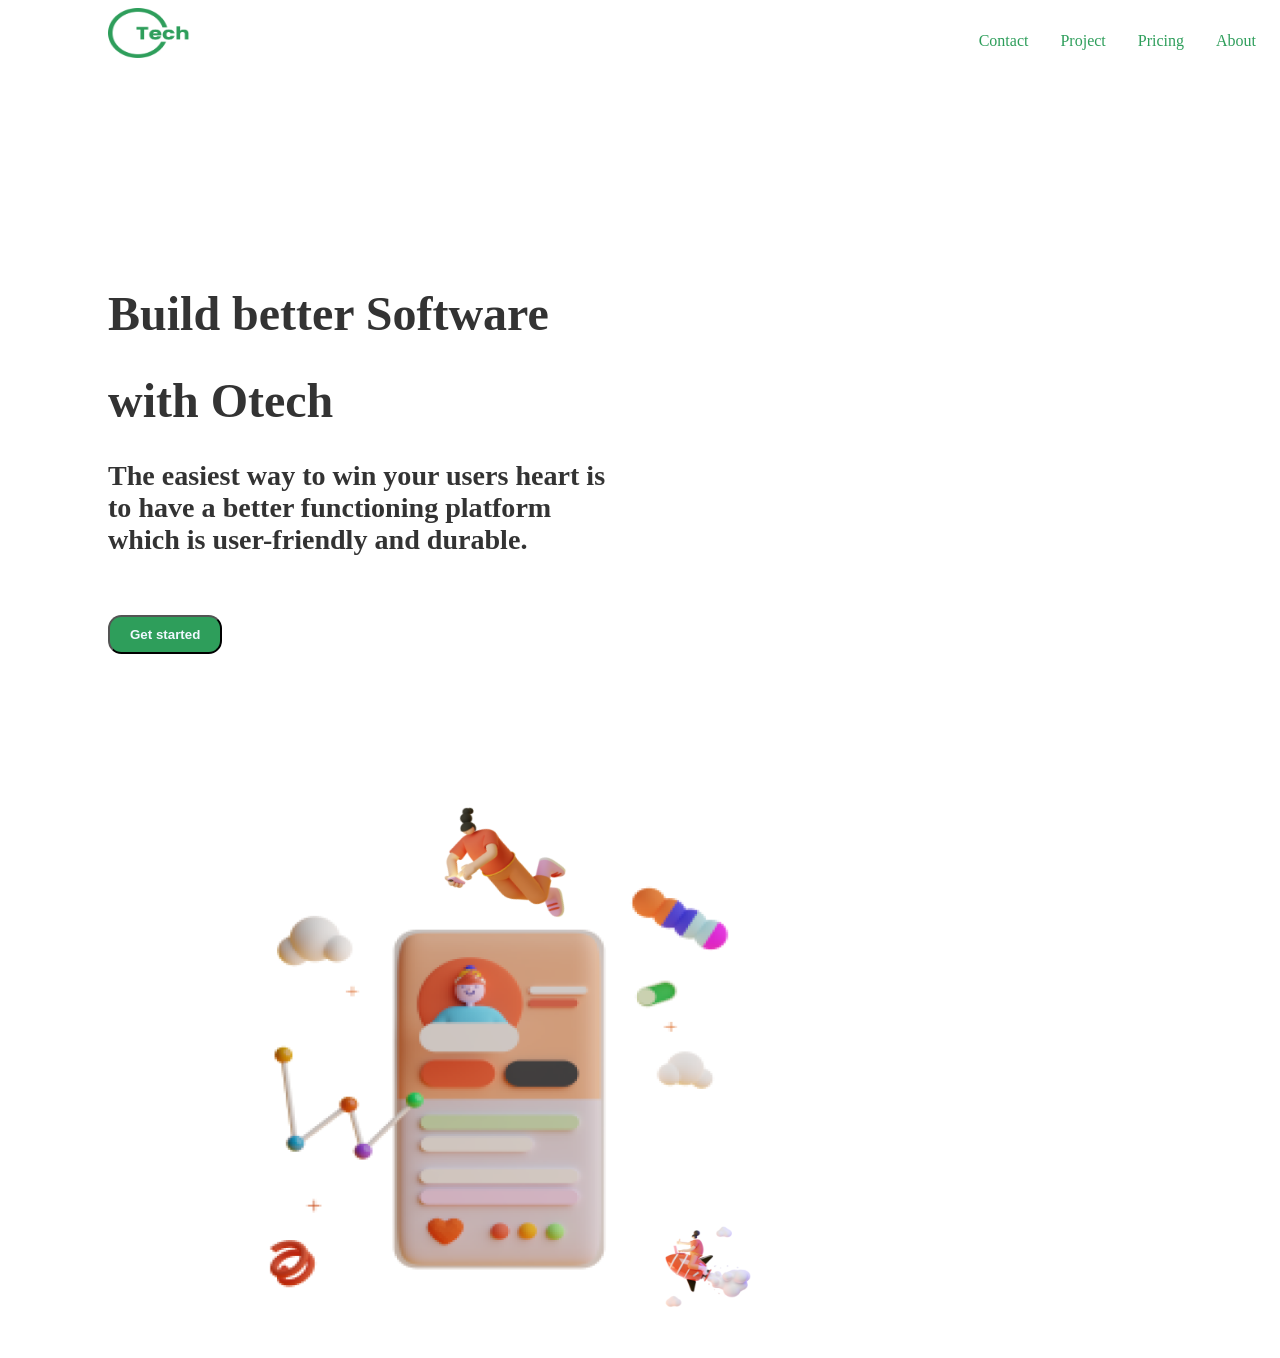
<file: index.html>
<!DOCTYPE html>
<html lang="en">

<head>
    <meta charset="UTF-8">
    <meta http-equiv="X-UA-Compatible" content="IE=edge">
    <meta name="viewport" content="width=device-width, initial-scale=1.0">
    <title>Tech Website</title>
    <link rel="stylesheet" href="style.css">
</head>

<body>
    <div class="header">
        <div class="Nav">
            <div class="logo">
                <img src="tech-logo.png" alt="Logo" width="100" height="50">
            </div>
            <ul>
                <li><a href="#About" class="active">About</a></li>
                <li><a href="#Pricing">Pricing</a></li>
                <li><a href="#Project">Project</a></li>
                <li><a href="#Contact">Contact</a></li>
            </ul>
        </div>
        <div class="ilustration">
            <div class="content">
                <h1>Build better Software</h1> 
                <h1>with Otech</h1>
    
                <h3>
                    The easiest way to win your users heart is <br>
    to have a better functioning platform <br>
    which is user-friendly and durable.
                </h3>
                <div class="btn-wrapper">
                    <button class="btn button1">Get started</button>
                </div>
            </div>
            <div class="image">
                
                <img src="hero.png" alt="Group 6" width="600" height="600">
            </div>
            
        </div>
        
       
      
    </div>

</body>

</html>
</file>
<file: style.css>
.logo{
    padding-left: 100px;
    float: left;
}
.Nav{
    display: inline;
}

.Nav ul {
    list-style-type: none;
    margin: 0;
    padding: 0;
    overflow: hidden;
    background-color: #fff;
  }
  
  .Nav ul li {
    float: right;
  }
  
  .Nav ul li a {
    display: block;
    color: #2E9E5B;
    text-align: center;
    padding: 24px 16px;
    text-decoration: none;
  }
  
  /* Change the link color to #fff (white) on hover */
  .Nav ul li a:hover {
    background-color: white;
  }

  .Nav ul li a.active {
    background-color: #fff;
  }

  .illustration{
     display: inline;
  }
  .content{
      float: left;
      padding-left: 100px;
      padding-top: 180px;
      font-size: 1.5em;
      font-family: Cambria, Cochin, Georgia, Times, 'Times New Roman', serif;
      color: #333;
            
  }
  
  .image{
      float: left;
      padding-left: 200px;
      padding-top: 100px;
      
  }
  .button1{
    float: left;
    color: aliceblue;
    font-weight: bold;
    text-align: center;
    border-radius: 1em;
    padding-top: 10px;
    padding-left: 20px;
    padding-right: 20px;
    padding-bottom: 10px;
    background-color: #2E9E5B;
      }
    .btn-wrapper{
     padding-top: 30px;
        display: flex;
        justify-content: left;
    }
</file>
